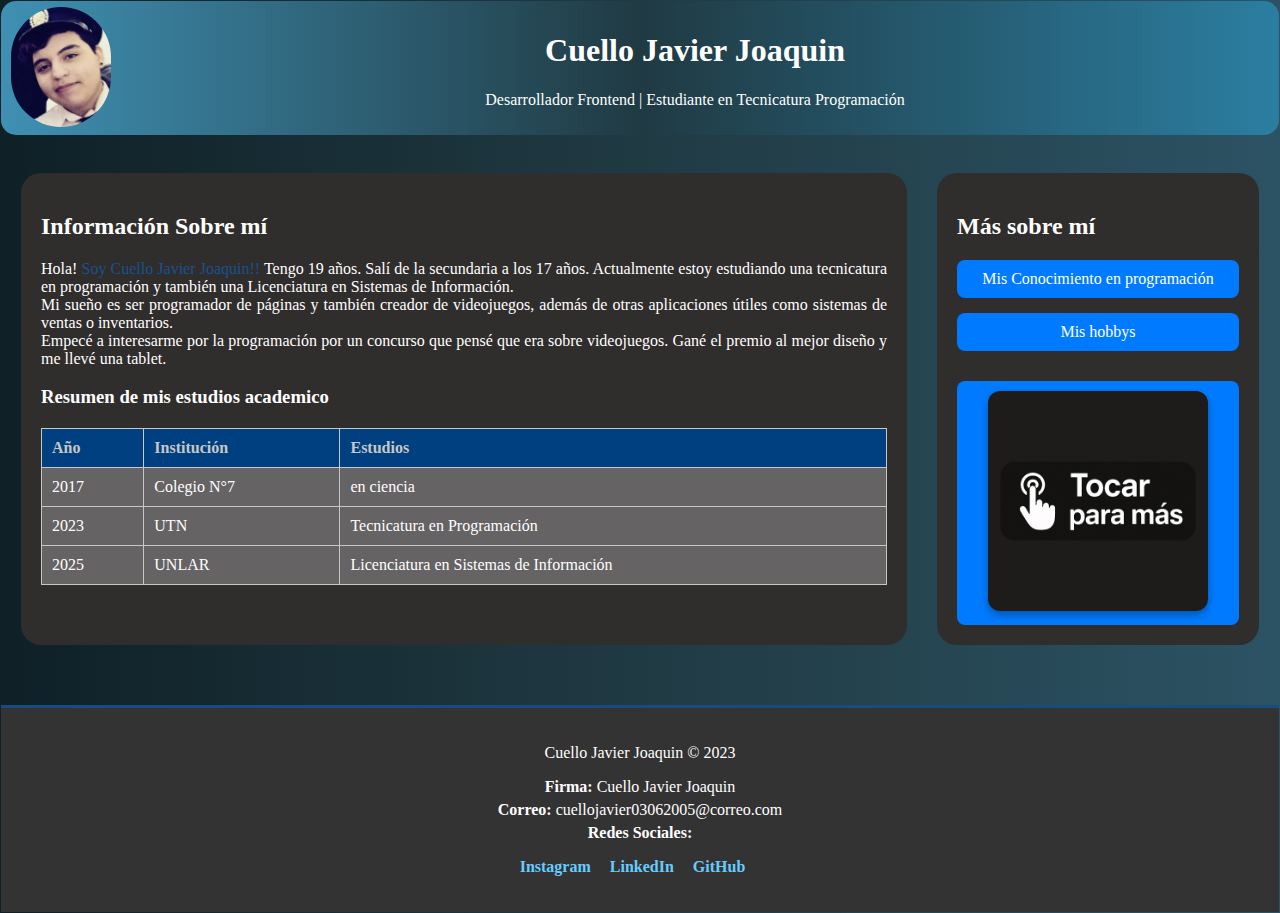
<file: index.html>
<!DOCTYPE html>
<html lang="es">
<head>
  <meta charset="UTF-8">
  <meta name="viewport" content="width=device-width, initial-scale=1.0">
  <title>Mi Portafolio</title>
  <link rel="stylesheet" href="style.css">
</head>
<body>
  <header>
    <img src="fotos/Image.jpg" alt="Foto de perfil" id="foto-perfil">
    <h1>Cuello Javier Joaquin</h1>
    <p>Desarrollador Frontend | Estudiante en Tecnicatura Programación</p>
  </header>

  <br>

  <div class="contenedor">
    <div class="informacion">
      <h2>Información Sobre mí</h2>
      <p>Hola! <span id="Resaltado">Soy Cuello Javier Joaquin!! </span>Tengo 19 años. Salí de la secundaria a los 17 años. Actualmente estoy estudiando una tecnicatura en programación y también una Licenciatura en Sistemas de Información. 
        <br>Mi sueño es ser programador de páginas y también creador de videojuegos, además de otras aplicaciones útiles como sistemas de ventas o inventarios. 
        <br>Empecé a interesarme por la programación por un concurso que pensé que era sobre videojuegos. Gané el premio al mejor diseño y me llevé una tablet. 
      </p>

      <h3>Resumen de mis estudios academico</h3>
      <table>
        <thead>
          <tr>
            <th>Año</th>
            <th>Institución</th>
            <th>Estudios</th>
          </tr>
        </thead>
        <tbody>
          <tr>
            <td>2017</td>
            <td>Colegio N°7</td>
            <td>en ciencia </td>
          </tr>
          <tr>
            <td>2023</td>
            <td>UTN</td>
            <td>Tecnicatura en Programación</td>
          </tr>
          <tr>
            <td>2025</td>
            <td>UNLAR</td>
            <td>Licenciatura en Sistemas de Información</td>
          </tr>
        </tbody>
      </table>
    </div>
    
    <div class="listado-vinculos">
      <h2>Más sobre mí</h2>
      <ul>
        <li><a href="Conocimiento.html">Mis Conocimiento en programación</a></li>
        <li><a href="hobbys.html">Mis hobbys</a></li>
      </ul>

      <div class="imagen">
        <a href="extra.html">
          <img 
            src="fotos\Botón interactivo con icono táctil.jpg"
            class="boton-imagen"
          >
        </a>
      </div>
    </div>
  </div>  
  <footer>
    <p>Cuello Javier Joaquin &copy; 2023</p>
    <div class="firma-contacto">
      <p><b>Firma:</b> Cuello Javier Joaquin</p>
      <p><b>Correo:</b> cuellojavier03062005@correo.com</a></p>
      <p><b>Redes Sociales:</b></p>
      <ul>
        <li><a href="https://www.instagram.com/cj_joaquin32/" >Instagram</a></li>
        <li><a href="https://www.linkedin.com/in/joaquin-cuello-749833340?utm_source=share&utm_campaign=share_via&utm_content=profile&utm_medium=android_app" >LinkedIn</a></li>
        <li><a href="https://github.com/ccj32">GitHub </a></li>
      </ul>
    </div>
  </footer>
  
   
</body>
</html>
</file>
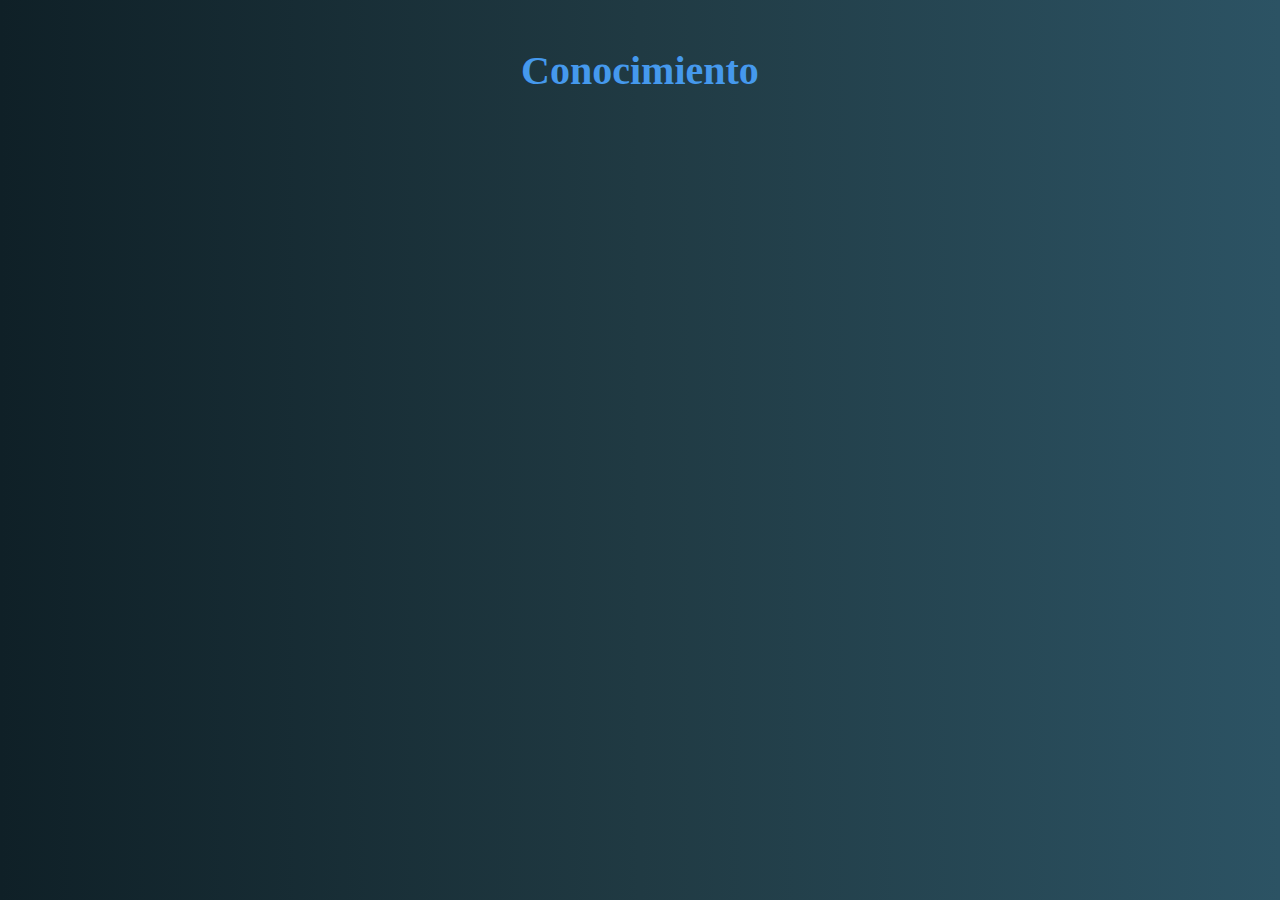
<file: Conocimiento.html>
<!DOCTYPE html>
<html lang="en">
<head>
    <meta charset="UTF-8">
    <meta name="viewport" content="width=device-width, initial-scale=1.0">
    <link rel="stylesheet" href="Conocimiento.css">
    <title>Document</title>
</head>
<body>
<h1> Conocimiento</h1>   
</body>
</html>
</file>
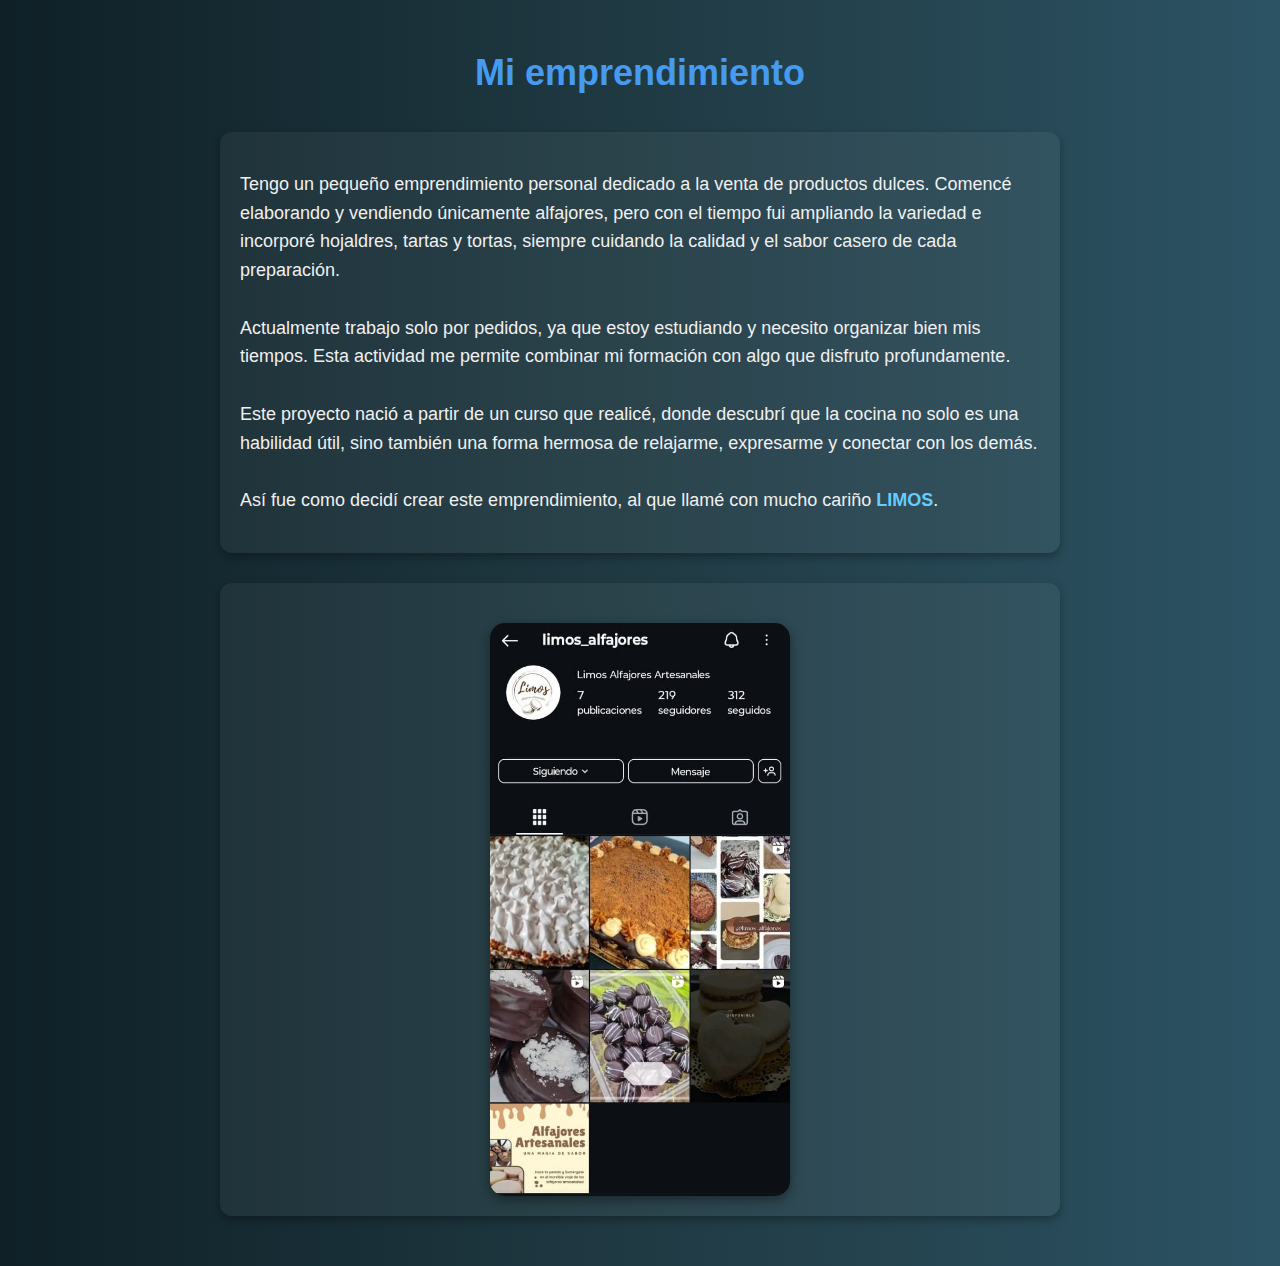
<file: extra.html>
<!DOCTYPE html>
<html lang="es">
<head>
    <meta charset="UTF-8">
    <meta name="viewport" content="width=device-width, initial-scale=1.0">
    <title>extra</title>
    <link rel="stylesheet" href="extra.css">
</head>
<body>
    <h1> Mi emprendimiento</h1>
    <div>
        <p>
            Tengo un pequeño emprendimiento personal dedicado a la venta de productos dulces. Comencé elaborando y vendiendo únicamente alfajores, pero con el tiempo fui ampliando la variedad e incorporé hojaldres, tartas y tortas, siempre cuidando la calidad y el sabor casero de cada preparación.
            <br><br>
            Actualmente trabajo solo por pedidos, ya que estoy estudiando y necesito organizar bien mis tiempos. Esta actividad me permite combinar mi formación con algo que disfruto profundamente.
            <br><br>
            Este proyecto nació a partir de un curso que realicé, donde descubrí que la cocina no solo es una habilidad útil, sino también una forma hermosa de relajarme, expresarme y conectar con los demás.
            <br><br>
            Así fue como decidí crear este emprendimiento, al que llamé con mucho cariño <b>LIMOS</b>.
          </p>
    </div>
    <div>
        <img src="fotos/ig.jpg" >
    </div>
</p>
</body>
</html>
</file>
<file: style.css>
body{
    background-color: black;
    color: white;
    background: linear-gradient(to right, #0f2027, #203a43, #2c5364); 
    scroll-behavior: smooth;
    margin: 1px;
}

body::-webkit-scrollbar {
  width: 10px; 
  height: 12px; 
}

body::-webkit-scrollbar-thumb {
  background-color: #469bf0; 
  border-radius: 10px;
  border: 3px solid #0b0a0a; 
}

body::-webkit-scrollbar-track {
  background-color: #303030; 
}

body::-webkit-scrollbar-thumb:hover {
  background-color: #66ccff; 
}

header  {
    text-align: center;
    background: linear-gradient(to right, #3f90b3, #203a43, #2b7ea1);
    color: white;
    padding: 10px;
    border-radius: 15px;
  }
#foto-perfil{
    width: 100px;
    height: 120px;
    float: left;
    margin: -4px 10px 10px 0;
    border-radius: 50px;
}  
.contenedor {
    display: flex;
    justify-content: space-between;
    text-align: justify;
    gap: 30px;
    padding: 20px;
    max-width: 100%;
  }
span{
   
    color: #18528c;
  }

  
.informacion {
    flex: 3;
    background-color: #302d2d;
    padding: 20px;
    border-radius: 20px;
    color: white;
  }
  
.listado-vinculos {
    flex: 1;
    background-color: #302d2d;
    padding: 20px;
    font-size: medium;
    border-radius: 20px;
    color: white;
  }
.listado-vinculos ul {
    list-style: none;
    padding: 0;
  }
  
.listado-vinculos li {
    margin-bottom: 15px;
  }
  
.listado-vinculos a {
    display: block;
    text-decoration: none;
    background-color: #007bff;
    text-align: center;
    color: white;
    transition: background-color 0.3s ease, transform 0.2s ease;
    padding: 10px 15px;
    border-radius: 8px;
  }
    
.listado-vinculos a:hover {
    background-color: #39b300;
    transform: scale(1.05);
  } 

  .imagen {
    text-align: center;
    margin-top: 30px;
  }
  
  .boton-imagen {
    width: 220px;
    border-radius: 12px;
    box-shadow: 0 4px 8px #0000004d;
    transition: transform 0.2s;
    cursor: pointer;
  }
  
  .boton-imagen:hover {
    transform: scale(1.05);
  }

  table {
    width: 100%;
    border-collapse: collapse;
    margin-top: 20px;
  }
  
  table, th, td {
    border: 1px solid #c7c7c7;
  }
  
  th {
    background-color: #004080;
    color: rgb(199, 199, 199);
    padding: 10px;
  }
  
  td {
    padding: 10px;
    background-color: #656363;
  }

footer {
  background-color: #333;
  color: white;
  padding: 20px;
  text-align: center;
  border-top: 3px solid #194c7e;
  margin-top: 40px;
}

.firma-contacto {
  margin-top: 15px;
}

.firma-contacto p {
  margin: 5px 0;
}

.firma-contacto a {
  color: #66ccff;
  text-decoration: none;
}

.firma-contacto a:hover {
  text-decoration: underline;
}


.firma-contacto ul {
  list-style: none;
  padding: 0;
}

.firma-contacto li {
  display: inline;
  margin-right: 15px;
}

.firma-contacto li a {
  color: #66ccff;
  font-weight: bold;
}

.firma-contacto li a:hover {
  text-decoration: underline;
}
</file>
<file: Conocimiento.css>
body {
  padding: 20px;
  background: linear-gradient(to right, #0f2027, #203a43, #2c5364);
  scroll-behavior: smooth; 
  margin: 0;
}

body::-webkit-scrollbar {
  width: 10px; 
  height: 12px; 
}

body::-webkit-scrollbar-thumb {
  background-color: #469bf0; 
  border-radius: 10px;
  border: 3px solid #0b0a0a; 
}

body::-webkit-scrollbar-track {
  background-color: #303030; 
}

body::-webkit-scrollbar-thumb:hover {
  background-color: #66ccff; 
}

h1 {
  text-align: center;
  font-size: 40px;
  margin-bottom: 40px;
  color: hsl(210, 82%, 60%);
}
ol li {
  display: flex;
  align-items: center;
  justify-content: space-between;
  gap: 20px;
  margin-bottom: 25px;
  font-size: 20px;
  background-color: #798aa9;
  color: #000000;
  padding: 15px 20px;
  border-radius: 12px;
  
  transition: background-color 0.3s ease, transform 0.2s ease;
}

ol li:hover {
  background-color: #3a4f73;
  transform: translateY(-3px);
}
ol img {
  height: 70px;
  width: auto;
  border-radius: 12px;
  flex-shrink: 0;
}
</file>
<file: extra.css>
/* Estilo general del cuerpo */
body {
    margin: 0;
    padding: 20px;
    color: white;
    font-family: 'Segoe UI', Tahoma, Geneva, Verdana, sans-serif;
    background: linear-gradient(to right, #0f2027, #203a43, #2c5364); 
    line-height: 1.6;
  }
  
  /* Título principal */
  h1 {
    text-align: center;
    color: #469bf0;
    font-size: 36px;
    margin-bottom: 30px;
  }
  
  /* Contenedores */
  div {
    display: block;
    max-width: 800px;
    margin: 0 auto 30px auto;
    background-color: #ffffff0d;
    padding: 20px;
    border-radius: 12px;
    box-shadow: 0 4px 10px rgba(0,0,0,0.3);
  }
  
  /* Texto del párrafo */
  p {
    font-size: 18px;
    color: #f0f0f0;
  }
  
  /* Texto resaltado */
 b{
    color: #66ccff;
  }
  
  /* Imagen */
  img {
    display: block;
    margin: 20px auto 0 auto;
    width: 100%;
    max-width: 300px;
    height: auto;
    border-radius: 15px;
    box-shadow: 0 4px 12px rgba(0,0,0,0.4);
    transition: transform 0.3s ease;
  }
  
  img:hover {
    transform: scale(1.05);
  }
</file>
